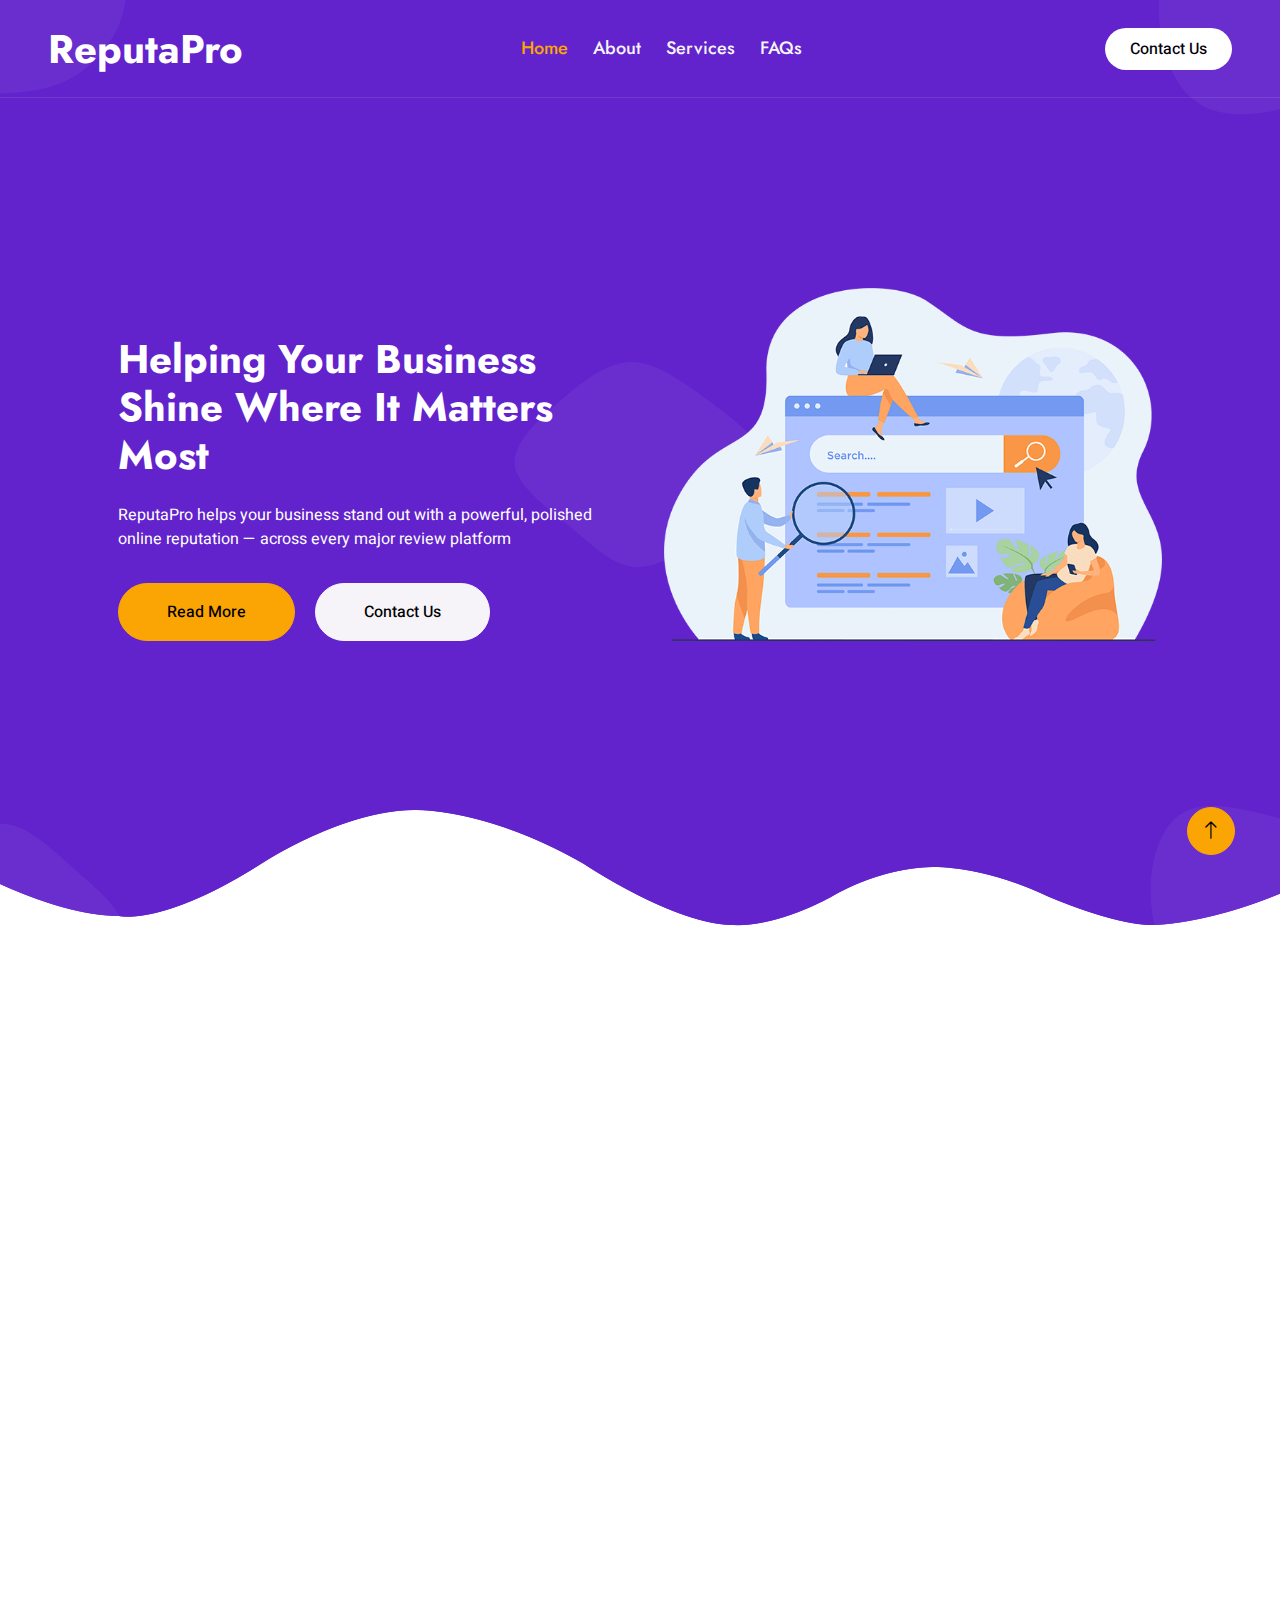
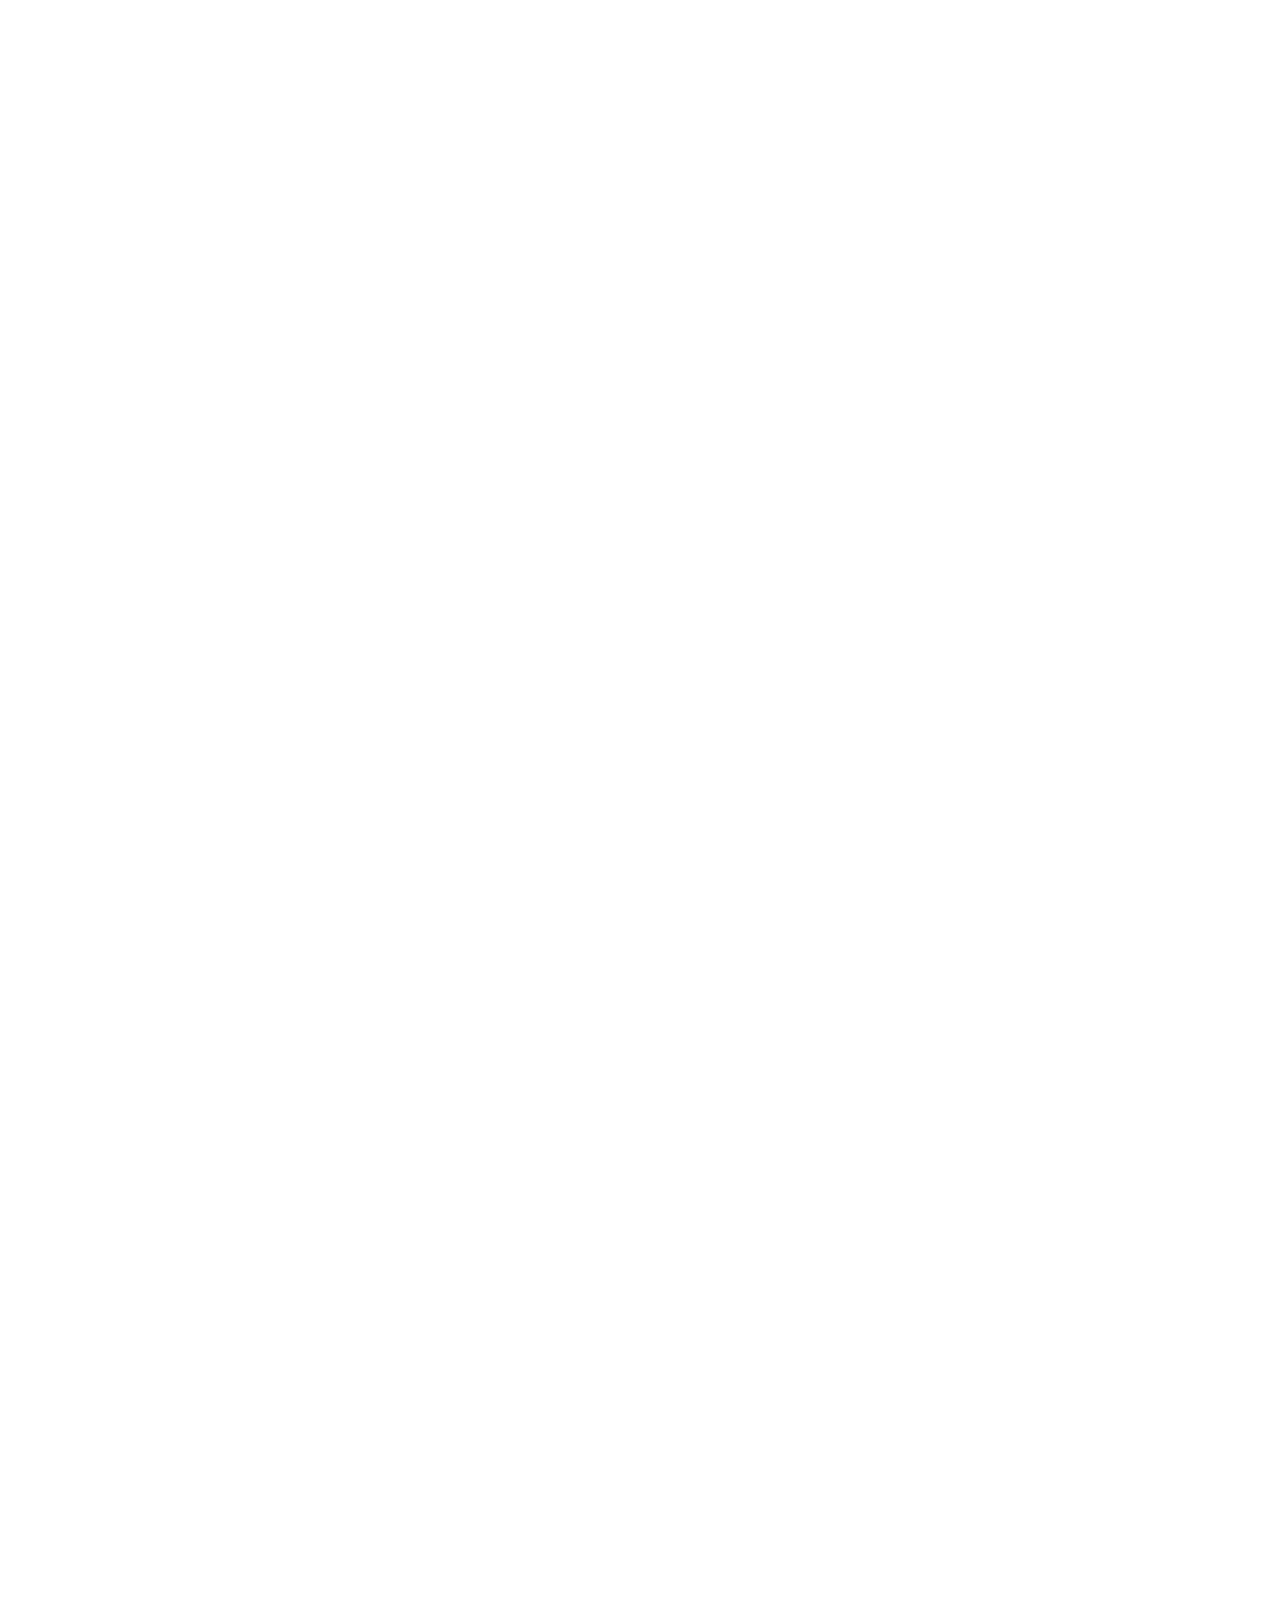
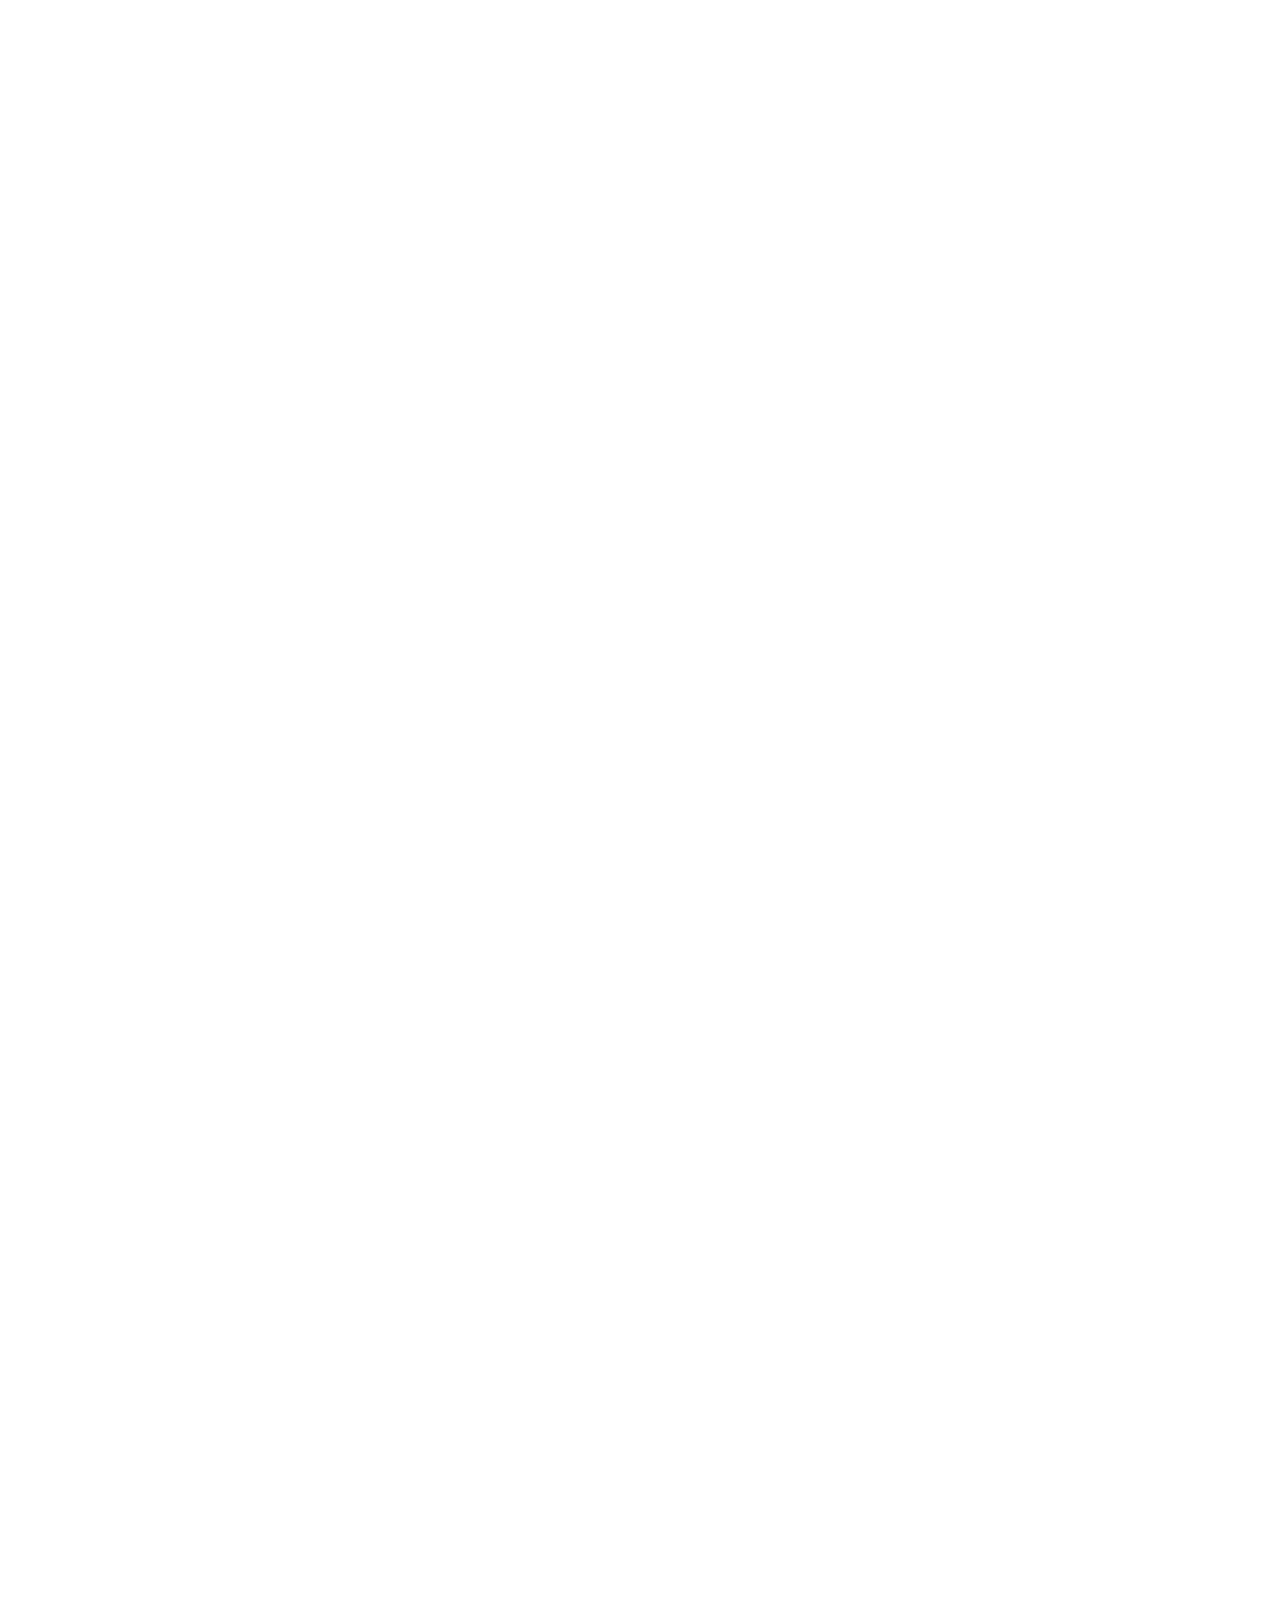
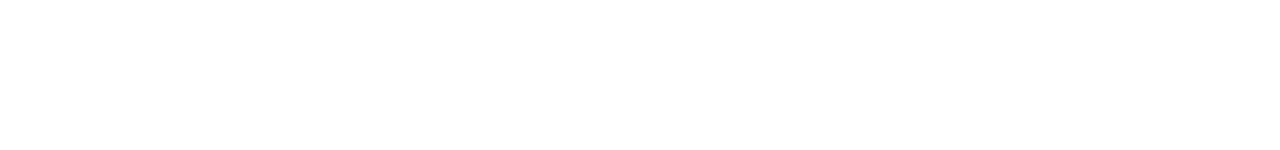
<file: index.html>
<!DOCTYPE html>
<html lang="en">

<head>
    <meta charset="utf-8">
    <title>ReputaPro - Digital Agency</title>
    <meta content="width=device-width, initial-scale=1.0" name="viewport">
    <meta content="" name="keywords">
    <meta content="" name="description">

    <!-- Favicon -->
    <link href="img/favicon.png" rel="icon">

    <!-- Google Web Fonts -->
    <link rel="preconnect" href="https://fonts.googleapis.com">
    <link rel="preconnect" href="https://fonts.gstatic.com" crossorigin>
    <link href="https://fonts.googleapis.com/css2?family=Heebo:wght@400;500&family=Jost:wght@500;600;700&display=swap" rel="stylesheet"> 

    <!-- Icon Font Stylesheet -->
    <link href="https://cdnjs.cloudflare.com/ajax/libs/font-awesome/5.10.0/css/all.min.css" rel="stylesheet">
    <link href="https://cdn.jsdelivr.net/npm/bootstrap-icons@1.4.1/font/bootstrap-icons.css" rel="stylesheet">

    <!-- Libraries Stylesheet -->
    <link href="lib/animate/animate.min.css" rel="stylesheet">
    <link href="lib/owlcarousel/assets/owl.carousel.min.css" rel="stylesheet">
    <link href="lib/lightbox/css/lightbox.min.css" rel="stylesheet">

    <!-- Customized Bootstrap Stylesheet -->
    <link href="css/bootstrap.min.css" rel="stylesheet">

    <!-- Template Stylesheet -->
    <link href="css/style.css" rel="stylesheet">
</head>

<body>
    <div class="container-xxl bg-white p-0">
        <!-- Spinner Start -->
        <div id="spinner" class="show bg-white position-fixed translate-middle w-100 vh-100 top-50 start-50 d-flex align-items-center justify-content-center">
            <div class="spinner-grow text-primary" style="width: 3rem; height: 3rem;" role="status">
                <span class="sr-only">Loading...</span>
            </div>
        </div>
        <!-- Spinner End -->


        <!-- Navbar & Hero Start -->
        <div class="container-xxl position-relative p-0">
            <nav class="navbar navbar-expand-lg navbar-light px-4 px-lg-5 py-3 py-lg-0">
                <a href="" class="navbar-brand p-0">
                    <h1 class="m-0">ReputaPro</h1>
                    <!-- <img src="img/logo.png" alt="Logo"> -->
                </a>
                <button class="navbar-toggler" type="button" data-bs-toggle="collapse" data-bs-target="#navbarCollapse">
                    <span class="fa fa-bars"></span>
                </button>
                <div class="collapse navbar-collapse" id="navbarCollapse">
                    <div class="navbar-nav mx-auto py-0">
                        <a href="index.html" class="nav-item nav-link active">Home</a>
                        <a href="#reviews-section" class="nav-item nav-link">About</a>
                        <a href="#service-section" class="nav-item nav-link">Services</a>
                        <a href="faqs.html" class="nav-item nav-link">FAQs</a>
                    </div>
                    <a href="contact.html" class="btn rounded-pill py-2 px-4 ms-3 d-none d-lg-block">Contact Us</a>
                </div>
            </nav>

            <div class="container-xxl bg-primary hero-header">
                <div class="container px-lg-5">
                    <div class="row g-5 align-items-end">
                        <div class="col-lg-6 text-center text-lg-start">
                            <h1 class="text-white mb-4 animated slideInDown">Helping Your Business Shine Where It Matters Most</h1>
                            <p class="text-white pb-3 animated slideInDown">ReputaPro helps your business stand out with a powerful, polished online reputation — across every major review platform</p>
                            <a href="#reviews-section" class="btn btn-secondary py-sm-3 px-sm-5 rounded-pill me-3 animated slideInLeft">Read More</a>
                            <a href="contact.html" class="btn btn-light py-sm-3 px-sm-5 rounded-pill animated slideInRight">Contact Us</a>
                        </div>
                        <div class="col-lg-6 text-center text-lg-start">
                            <img class="img-fluid animated zoomIn" src="img/hero.png" alt="">
                        </div>
                    </div>
                </div>
            </div>
        </div>
        <!-- Navbar & Hero End -->


        <!-- About Start -->
        <div id="reviews-section" class="container-xxl py-5">
            <div class="container py-5 px-lg-5">
                <div class="row g-5 align-items-center">
                    <div class="col-lg-6 wow fadeInUp" data-wow-delay="0.1s">
                        <p class="section-title text-secondary">Did You Know?<span></span></p>
                        <h1 class="mb-5">Why Online Reviews Are Everything ?</h1>
                        <p class="mb-4">In today’s digital-first world, online reviews are often the deciding factor between a customer choosing your business or moving on to a competitor. Studies show that <b>74% of consumers trust a business more after reading positive reviews</b>, while businesses with little to no reviews are often overlooked entirely. Whether you run a local service, a retail store, or an online brand, your reputation on platforms like <b>Google, Trustpilot, or Facebook</b> directly impacts your credibility, visibility, and revenue. Reviews don’t just influence potential customers — they also affect how search engines rank your business. Simply put: <b>strong online reviews are one of the most powerful marketing tools you’re not fully using yet.</b></p>
                        <div class="skill mb-4">
                            <div class="d-flex justify-content-between">
                                <p class="mb-2">Consumers who trust a business more after reading positive reviews</p>
                                <p class="mb-2">74%</p>
                            </div>
                            <div class="progress">
                                <div class="progress-bar bg-primary" role="progressbar" aria-valuenow="74" aria-valuemin="0" aria-valuemax="100"></div>
                            </div>
                        </div>
                        <div class="skill mb-4">
                            <div class="d-flex justify-content-between">
                                <p class="mb-2">Consumers who avoid businesses with 1–2 star ratings</p>
                                <p class="mb-2">86%</p>
                            </div>
                            <div class="progress">
                                <div class="progress-bar bg-secondary" role="progressbar" aria-valuenow="86" aria-valuemin="0" aria-valuemax="100"></div>
                            </div>
                        </div>
                        <div class="skill mb-4">
                            <div class="d-flex justify-content-between">
                                <p class="mb-2">Estimated impact of online reviews on local search rankings</p>
                                <p class="mb-2">10%</p>
                            </div>
                            <div class="progress">
                                <div class="progress-bar bg-dark" role="progressbar" aria-valuenow="10" aria-valuemin="0" aria-valuemax="100"></div>
                            </div>
                        </div>
                        <!--<a href="" class="btn btn-primary py-sm-3 px-sm-5 rounded-pill mt-3">Read More</a>-->
                    </div>
                    <div class="col-lg-6">
                        <img class="img-fluid wow zoomIn custom-rounded" data-wow-delay="0.5s" src="img/business rise.png">
                    </div>
                </div>
            </div>
        </div>
        <!-- About End -->



        <!-- Service Start -->

        <div id="service-section" class="container-xxl py-5">
            <div class="container py-5 px-lg-5">
                <div class="wow fadeInUp" data-wow-delay="0.1s">
                    <p class="section-title text-secondary justify-content-center"><span></span>Our Services<span></span></p>
                    <h1 class="text-center mb-5">What Solutions We Provide</h1>
                </div>

                
                <div class="row g-4">
                    <div class="col-lg-4 col-md-6 wow fadeInUp" data-wow-delay="0.1s">
                        <div class="service-item d-flex flex-column text-center rounded">
                            <div class="service-icon flex-shrink-0">
                                <i class="fa fa-search fa-2x"></i>
                            </div>
                            <h5 class="mb-3">SEO Optimization</h5>
                            <p class="m-0">We harness positive reviews to boost your local search rankings by embedding relevant keywords, ensuring consistent business listings, and building a strong review profile. This signals trust and relevance to search engines, helping your business appear higher in local results and reach customers who are actively searching for your services.</p>
                            
                        </div>
                    </div>
                    <div class="col-lg-4 col-md-6 wow fadeInUp" data-wow-delay="0.3s">
                        <div class="service-item d-flex flex-column text-center rounded">
                            <div class="service-icon flex-shrink-0">
                                <i class="fa fa-check-circle fa-2x"></i>
                            </div>
                            <h5 class="mb-3">Verified Reviews for Top Sites</h5>
                            <p class="m-0">We provide high-quality, positive reviews on major platforms such as:
                                <b>Trustpilot, Google Reviews, SiteJabber, Facebook, Play Store, Amazon, and TripAdvisor.</b>
                                All reviews are written in a natural, organic tone to reflect genuine customer experiences and enhance your brand's online reputation.</p>
                            
                        </div>
                    </div>
                    <div class="col-lg-4 col-md-6 wow fadeInUp" data-wow-delay="0.5s">
                        <div class="service-item d-flex flex-column text-center rounded">
                            <div class="service-icon flex-shrink-0">
                                <i class="fab fa-facebook-f fa-2x"></i>
                            </div>
                            <h5 class="mb-3">Social Media Marketing</h5>
                            <p class="m-0">We amplify your brand’s voice on platforms like Facebook, Instagram, and LinkedIn by sharing authentic customer stories and positive reviews. Through targeted content, audience engagement, and strategic ad placements, we grow your following and foster trust—turning social interactions into real leads and loyal customers.</p>
                            
                        </div>
                    </div>
                    <div class="col-lg-4 col-md-6 wow fadeInUp" data-wow-delay="0.1s">
                        <div class="service-item d-flex flex-column text-center rounded">
                            <div class="service-icon flex-shrink-0">
                                <i class="fa fa-map-marker-alt fa-2x"></i>
                            </div>
                            <h5 class="mb-3">Location-Targeted Feedback</h5>
                            <p class="m-0">To ensure maximum credibility, we use reviewer accounts that are <b>geographically aligned with your business location.</b> This helps reviews appear more authentic and relevant to local audiences, increasing trust and conversion rates.</p>
                            
                        </div>
                    </div>
                    <div class="col-lg-4 col-md-6 wow fadeInUp" data-wow-delay="0.3s">
                        <div class="service-item d-flex flex-column text-center rounded">
                            <div class="service-icon flex-shrink-0">
                                <i class="fa fa-hashtag fa-2x"></i>
                            </div>
                            <h5 class="mb-3">Keyword-Based Review Writing</h5>
                            <p class="m-0">Each review is carefully crafted using <b>keywords and themes provided by you</b>, so the feedback not only looks real but also reinforces your business strengths, services, or unique selling points.</p>
                            
                        </div>
                    </div>
                    <div class="col-lg-4 col-md-6 wow fadeInUp" data-wow-delay="0.5s">
                        <div class="service-item d-flex flex-column text-center rounded">
                            <div class="service-icon flex-shrink-0">
                                <i class="fas fa-globe-americas fa-2x"></i>
                            </div>
                            <h5 class="mb-3">Trusted Global Reviewer Accounts</h5>
                            <p class="m-0">We use aged accounts (between a few months to 2 years old) from diverse regions including the <b>USA, UK, Australia, Canada, and Asia.</b> This adds variety and natural distribution to your review profile, avoiding suspicion and increasing platform trust.</p>
                            
                        </div>
                    </div>
                    <div class="col-lg-4 col-md-6 wow fadeInUp" data-wow-delay="0.5s">
                        <div class="service-item d-flex flex-column text-center rounded">
                            <div class="service-icon flex-shrink-0">
                                <i class="fas fa-seedling fa-2x"></i>
                            </div>
                            <h5 class="mb-3">Organic & Authentic Delivery</h5>
                            <p class="m-0">All reviews are delivered <b>organically</b>, at a natural pace and tone. We never use bots or spam tactics. The feedback appears like it came from real customers — because it's designed that way, with care and attention to detail.</p>
                            
                        </div>
                    </div>
                </div>
            </div>
        </div>
        <!-- Service End -->





        <!-- Testimonial Start -->
        <div class="container-xxl py-5 wow fadeInUp" data-wow-delay="0.1s">
            <div class="container py-5 px-lg-5">
                <p class="section-title text-secondary justify-content-center"><span></span>Testimonial<span></span></p>
                <h1 class="text-center mb-5">Hear It from Our Clients !</h1>
                <div class="owl-carousel testimonial-carousel">
                    <div class="testimonial-item bg-light rounded my-4">
                        <p class="fs-5"><i class="fa fa-quote-left fa-4x text-primary mt-n4 me-3"></i>Thanks to ReputaPro’s authentic Google Reviews, new client bookings rose 28%—many cited those testimonials.</p>
                        <div class="d-flex align-items-center">
                            <img class="img-fluid flex-shrink-0 rounded-circle" src="img/testimonial-1.jpg" style="width: 65px; height: 65px;">
                            <div class="ps-4">
                                <h5 class="mb-1">Emily Carter</h5>
                                <span>Spa & Wellness Owner</span>
                            </div>
                        </div>
                    </div>
                    <div class="testimonial-item bg-light rounded my-4">
                        <p class="fs-5"><i class="fa fa-quote-left fa-4x text-primary mt-n4 me-3"></i>ReputaPro’s reviews on Google and TripAdvisor helped fill our tables—reservations jumped 35% in just a few weeks.</p>
                        <div class="d-flex align-items-center">
                            <img class="img-fluid flex-shrink-0 rounded-circle" src="img/testimonial-2.jpg" style="width: 65px; height: 65px;">
                            <div class="ps-4">
                                <h5 class="mb-1">David Thompson</h5>
                                <span>Restaurant Owner</span>
                            </div>
                        </div>
                    </div>
                    <div class="testimonial-item bg-light rounded my-4">
                        <p class="fs-5"><i class="fa fa-quote-left fa-4x text-primary mt-n4 me-3"></i>After ReputaPro’s Yelp and Facebook feedback campaign, our calls increased 40%. The reviews sounded completely natural.</p>
                        <div class="d-flex align-items-center">
                            <img class="img-fluid flex-shrink-0 rounded-circle" src="img/testimonial-3.jpg" style="width: 65px; height: 65px;">
                            <div class="ps-4">
                                <h5 class="mb-1">Alex Ramirez</h5>
                                <span>Home Plumbing</span>
                            </div>
                        </div>
                    </div>
                </div>
            </div>
        </div>
        <!-- Testimonial End -->

        

        <!-- Footer Start -->
        <div class="container-fluid bg-primary text-light footer wow fadeIn" data-wow-delay="0.1s">
            <div class="container py-5 px-lg-5">
                <div class="row g-5">
                    <div class="col-md-6 col-lg-3">
                        <p class="section-title text-white h5 mb-4">Address<span></span></p>
                        <p><i class="fa fa-map-marker-alt me-3"></i>123 Street, New York, USA</p>
                        <p><i class="fa fa-phone-alt me-3"></i>+012 345 67890</p>
                        <p><i class="fa fa-envelope me-3"></i>info@example.com</p>
                        
                    </div>
                    <div class="col-md-6 col-lg-3">
                        <p class="section-title text-white h5 mb-4">Quick Link<span></span></p>
                        <a class="btn btn-link" href="index.html">Home</a>
                        <a class="btn btn-link" href="index.html#reviews-section">About</a>
                        <a class="btn btn-link" href="index.html#service-section">Services</a>
                        <a class="btn btn-link" href="faqs.html">FAQs</a>
                        <a class="btn btn-link" href="contact.html">Contact Us</a>
                    </div>
                    <div class="col-md-6 col-lg-3">
                        <p class="section-title text-white h5 mb-4">Our Services<span></span></p>
                        <a class="btn btn-link ">Verified Reviews</a>
                        <a class="btn btn-link ">Reputation Boosting</a>
                        <a class="btn btn-link ">SEO Optimization</a>
                        <a class="btn btn-link ">Social Media Marketing</a>
                    </div>
                    
                    <div class="col-md-6 col-lg-3">
                        <p class="section-title text-white h5 mb-4">Follow Us<span></span></p>
                        <p>Stay connected and follow us on social media for updates, tips, and reputation insights.</p>
                        <div class="d-flex pt-2">
                            <a class="btn btn-outline-light btn-social me-2" href="#"><i class="fab fa-facebook-f"></i></a>
                            <a class="btn btn-outline-light btn-social me-2" href="#"><i class="fab fa-twitter"></i></a>
                            <a class="btn btn-outline-light btn-social me-2" href="#"><i class="fab fa-linkedin-in"></i></a>
                            <a class="btn btn-outline-light btn-social" href="#"><i class="fab fa-instagram"></i></a>
                        </div>
                    </div>
                    
                </div>
            </div>
            <div class="container px-lg-5">
                <div class="copyright">
                    <div class="row">
                        <div class="col-md-6 text-center text-md-start mb-3 mb-md-0">
                            &copy; <a class="border-bottom" href="#">ReputaPro</a>, All Right Reserved. 
							
							<!--/*** This template is free as long as you keep the footer author’s credit link/attribution link/backlink. If you'd like to use the template without the footer author’s credit link/attribution link/backlink, you can purchase the Credit Removal License from "https://htmlcodex.com/credit-removal". Thank you for your support. ***/-->
							 <a class="border-bottom" href="https://htmlcodex.com"></a>
                        </div>
                        <div class="col-md-6 text-center text-md-end">
                            <div class="footer-menu">
                                <a href="index.html">Home</a>
                                <a href="faqs.html">FAQs</a>
                                <a href="contact.html">Contact Us</a>
                            </div>
                        </div>
                    </div>
                </div>
            </div>
        </div>
        <!-- Footer End -->


        <!-- Back to Top -->
        <a href="#" class="btn btn-lg btn-secondary btn-lg-square back-to-top"><i class="bi bi-arrow-up"></i></a>
    </div>

    <!-- JavaScript Libraries -->
    <script src="https://code.jquery.com/jquery-3.4.1.min.js"></script>
    <script src="https://cdn.jsdelivr.net/npm/bootstrap@5.0.0/dist/js/bootstrap.bundle.min.js"></script>
    <script src="lib/wow/wow.min.js"></script>
    <script src="lib/easing/easing.min.js"></script>
    <script src="lib/waypoints/waypoints.min.js"></script>
    <script src="lib/counterup/counterup.min.js"></script>
    <script src="lib/owlcarousel/owl.carousel.min.js"></script>
    <script src="lib/isotope/isotope.pkgd.min.js"></script>
    <script src="lib/lightbox/js/lightbox.min.js"></script>

    <!-- Template Javascript -->
    <script src="js/main.js"></script>
</body>

</html>
</file>
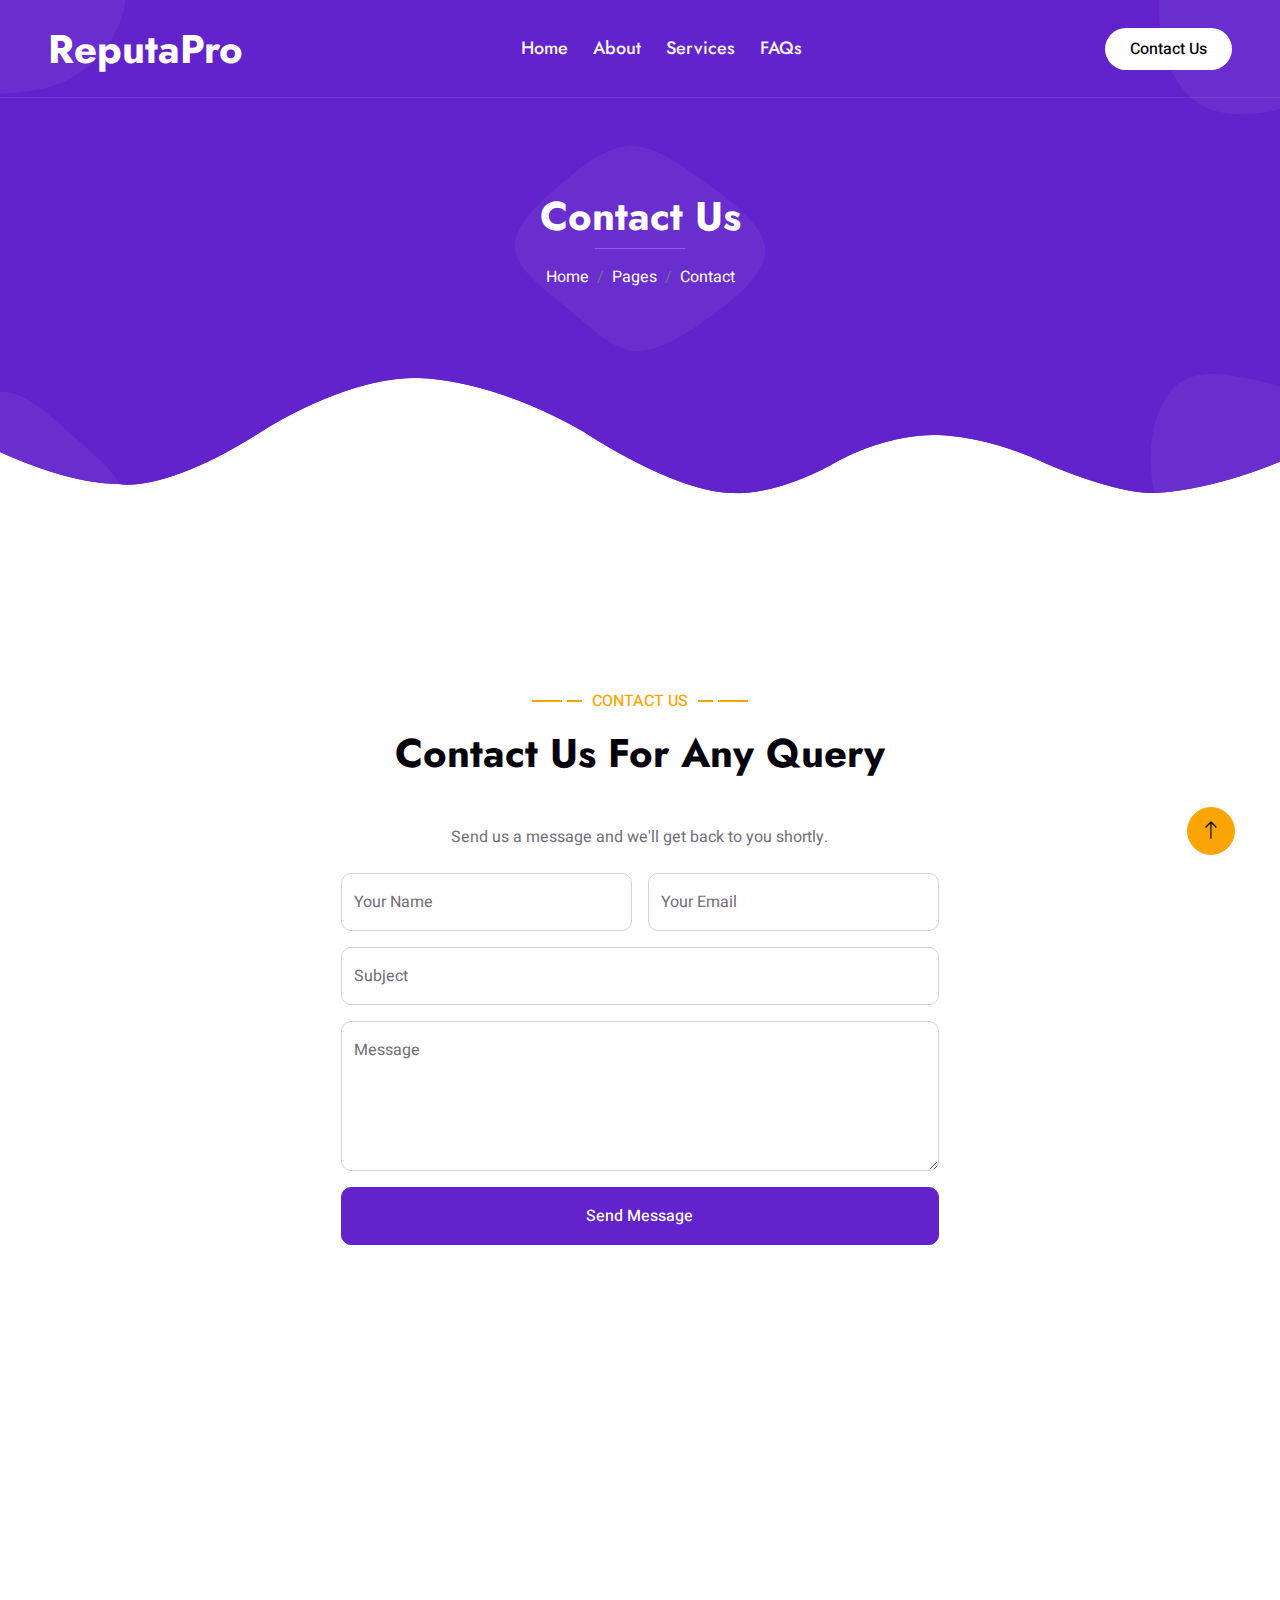
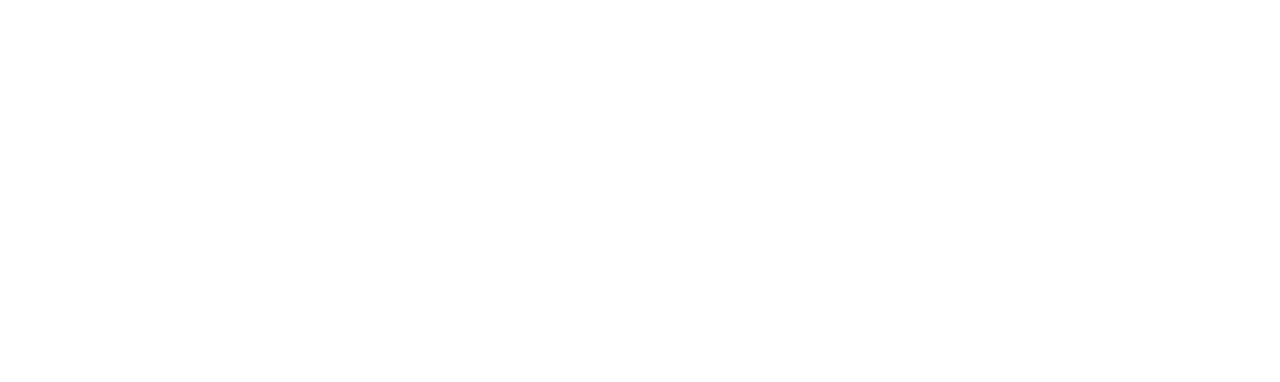
<file: contact.html>
<!DOCTYPE html>
<html lang="en">

<head>
    <meta charset="utf-8">
    <title>ReputaPro - Digital Agency HTML Template</title>
    <meta content="width=device-width, initial-scale=1.0" name="viewport">
    <meta content="" name="keywords">
    <meta content="" name="description">

    <!-- Favicon -->
    <link href="img/favicon.png" rel="icon">

    <!-- Google Web Fonts -->
    <link rel="preconnect" href="https://fonts.googleapis.com">
    <link rel="preconnect" href="https://fonts.gstatic.com" crossorigin>
    <link href="https://fonts.googleapis.com/css2?family=Heebo:wght@400;500&family=Jost:wght@500;600;700&display=swap" rel="stylesheet"> 

    <!-- Icon Font Stylesheet -->
    <link href="https://cdnjs.cloudflare.com/ajax/libs/font-awesome/5.10.0/css/all.min.css" rel="stylesheet">
    <link href="https://cdn.jsdelivr.net/npm/bootstrap-icons@1.4.1/font/bootstrap-icons.css" rel="stylesheet">

    <!-- Libraries Stylesheet -->
    <link href="lib/animate/animate.min.css" rel="stylesheet">
    <link href="lib/owlcarousel/assets/owl.carousel.min.css" rel="stylesheet">
    <link href="lib/lightbox/css/lightbox.min.css" rel="stylesheet">

    <!-- Customized Bootstrap Stylesheet -->
    <link href="css/bootstrap.min.css" rel="stylesheet">

    <!-- Template Stylesheet -->
    <link href="css/style.css" rel="stylesheet">
</head>

<body>
    <div class="container-xxl bg-white p-0">
        <!-- Spinner Start -->
        <div id="spinner" class="show bg-white position-fixed translate-middle w-100 vh-100 top-50 start-50 d-flex align-items-center justify-content-center">
            <div class="spinner-grow text-primary" style="width: 3rem; height: 3rem;" role="status">
                <span class="sr-only">Loading...</span>
            </div>
        </div>
        <!-- Spinner End -->


        <!-- Navbar & Hero Start -->
        <div class="container-xxl position-relative p-0">
            <nav class="navbar navbar-expand-lg navbar-light px-4 px-lg-5 py-3 py-lg-0">
                <a href="" class="navbar-brand p-0">
                    <h1 class="m-0">ReputaPro</h1>
                    <!-- <img src="img/logo.png" alt="Logo"> -->
                </a>
                <button class="navbar-toggler" type="button" data-bs-toggle="collapse" data-bs-target="#navbarCollapse">
                    <span class="fa fa-bars"></span>
                </button>
                <div class="collapse navbar-collapse" id="navbarCollapse">
                    <div class="navbar-nav mx-auto py-0">
                        <a href="index.html" class="nav-item nav-link">Home</a>
                        <a href="index.html#reviews-section" class="nav-item nav-link">About</a>
                        <a href="index.html#service-section" class="nav-item nav-link">Services</a>
                        <a href="faqs.html" class="nav-item nav-link">FAQs</a>
                    </div>
                    <a href="contact.html" class="btn rounded-pill py-2 px-4 ms-3 d-none d-lg-block">Contact Us</a>
                </div>
            </nav>

            <div class="container-xxl py-5 bg-primary hero-header">
                <div class="container my-5 py-5 px-lg-5">
                    <div class="row g-5 py-5">
                        <div class="col-12 text-center">
                            <h1 class="text-white animated slideInDown">Contact Us</h1>
                            <hr class="bg-white mx-auto mt-0" style="width: 90px;">
                            <nav aria-label="breadcrumb">
                                <ol class="breadcrumb justify-content-center">
                                    <li class="breadcrumb-item"><a class="text-white" href="#">Home</a></li>
                                    <li class="breadcrumb-item"><a class="text-white" href="#">Pages</a></li>
                                    <li class="breadcrumb-item text-white active" aria-current="page">Contact</li>
                                </ol>
                            </nav>
                        </div>
                    </div>
                </div>
            </div>
        </div>
        <!-- Navbar & Hero End -->


        <!-- Contact Start -->
        <div class="container-xxl py-5">
            <div class="container py-5 px-lg-5">
                <div class="wow fadeInUp" data-wow-delay="0.1s">
                    <p class="section-title text-secondary justify-content-center"><span></span>Contact Us<span></span></p>
                    <h1 class="text-center mb-5">Contact Us For Any Query</h1>
                </div>
                <div class="row justify-content-center">
                    <div class="col-lg-7">
                        <div class="wow fadeInUp" data-wow-delay="0.3s">
                            <p class="text-center mb-4">Send us a message and we'll get back to you shortly.</p>
                            <form action="https://formsubmit.co/contact@reputapro.com" method="POST">
                                <!-- Hidden fields for customization -->
                                <input type="hidden" name="_subject" value="New message from your website">
                                <input type="hidden" name="_captcha" value="false">
                                <input type="hidden" name="_template" value="table">
        
                                <div class="row g-3">
                                    <div class="col-md-6">
                                        <div class="form-floating">
                                            <input type="text" class="form-control" id="name" name="name" placeholder="Your Name" required>
                                            <label for="name">Your Name</label>
                                        </div>
                                    </div>
                                    <div class="col-md-6">
                                        <div class="form-floating">
                                            <input type="email" class="form-control" id="email" name="email" placeholder="Your Email" required>
                                            <label for="email">Your Email</label>
                                        </div>
                                    </div>
                                    <div class="col-12">
                                        <div class="form-floating">
                                            <input type="text" class="form-control" id="subject" name="subject" placeholder="Subject" required>
                                            <label for="subject">Subject</label>
                                        </div>
                                    </div>
                                    <div class="col-12">
                                        <div class="form-floating">
                                            <textarea class="form-control" placeholder="Leave a message here" id="message" name="message" style="height: 150px" required></textarea>
                                            <label for="message">Message</label>
                                        </div>
                                    </div>
                                    <div class="col-12">
                                        <button class="btn btn-primary w-100 py-3" type="submit">Send Message</button>
                                    </div>
                                </div>
                            </form>
                        </div>
                    </div>
                </div>
            </div>
        </div>
        
        <!-- Contact End -->
        

        <!-- Footer Start -->
        <div class="container-fluid bg-primary text-light footer wow fadeIn" data-wow-delay="0.1s">
            <div class="container py-5 px-lg-5">
                <div class="row g-5">
                    <div class="col-md-6 col-lg-3">
                        <p class="section-title text-white h5 mb-4">Address<span></span></p>
                        <p><i class="fa fa-map-marker-alt me-3"></i>123 Street, New York, USA</p>
                        <p><i class="fa fa-phone-alt me-3"></i>+012 345 67890</p>
                        <p><i class="fa fa-envelope me-3"></i>info@example.com</p>
                        
                    </div>
                    <div class="col-md-6 col-lg-3">
                        <p class="section-title text-white h5 mb-4">Quick Link<span></span></p>
                        <a class="btn btn-link" href="index.html">Home</a>
                        <a class="btn btn-link" href="index.html#reviews-section">About</a>
                        <a class="btn btn-link" href="index.html#service-section">Services</a>
                        <a class="btn btn-link" href="faqs.html">FAQs</a>
                        <a class="btn btn-link" href="contact.html">Contact Us</a>
                    </div>
                    <div class="col-md-6 col-lg-3">
                        <p class="section-title text-white h5 mb-4">Our Services<span></span></p>
                        <a class="btn btn-link ">Verified Reviews</a>
                        <a class="btn btn-link ">Reputation Boosting</a>
                        <a class="btn btn-link ">SEO Optimization</a>
                        <a class="btn btn-link ">Social Media Marketing</a>
                    </div>
                    
                    <div class="col-md-6 col-lg-3">
                        <p class="section-title text-white h5 mb-4">Follow Us<span></span></p>
                        <p>Stay connected and follow us on social media for updates, tips, and reputation insights.</p>
                        <div class="d-flex pt-2">
                            <a class="btn btn-outline-light btn-social me-2" href="#"><i class="fab fa-facebook-f"></i></a>
                            <a class="btn btn-outline-light btn-social me-2" href="#"><i class="fab fa-twitter"></i></a>
                            <a class="btn btn-outline-light btn-social me-2" href="#"><i class="fab fa-linkedin-in"></i></a>
                            <a class="btn btn-outline-light btn-social" href="#"><i class="fab fa-instagram"></i></a>
                        </div>
                    </div>
                    
                </div>
            </div>
            <div class="container px-lg-5">
                <div class="copyright">
                    <div class="row">
                        <div class="col-md-6 text-center text-md-start mb-3 mb-md-0">
                            &copy; <a class="border-bottom" href="#">ReputaPro</a>, All Right Reserved. 
							
							<!--/*** This template is free as long as you keep the footer author’s credit link/attribution link/backlink. If you'd like to use the template without the footer author’s credit link/attribution link/backlink, you can purchase the Credit Removal License from "https://htmlcodex.com/credit-removal". Thank you for your support. ***/-->
							 <a class="border-bottom" href="https://htmlcodex.com"></a>
                        </div>
                        <div class="col-md-6 text-center text-md-end">
                            <div class="footer-menu">
                                <a href="index.html">Home</a>
                                <a href="faqs.html">FAQs</a>
                                <a href="contact.html">Contact Us</a>
                            </div>
                        </div>
                    </div>
                </div>
            </div>
        </div>
        <!-- Footer End -->


        <!-- Back to Top -->
        <a href="#" class="btn btn-lg btn-secondary btn-lg-square back-to-top"><i class="bi bi-arrow-up"></i></a>
    </div>

    <!-- JavaScript Libraries -->
    <script src="https://code.jquery.com/jquery-3.4.1.min.js"></script>
    <script src="https://cdn.jsdelivr.net/npm/bootstrap@5.0.0/dist/js/bootstrap.bundle.min.js"></script>
    <script src="lib/wow/wow.min.js"></script>
    <script src="lib/easing/easing.min.js"></script>
    <script src="lib/waypoints/waypoints.min.js"></script>
    <script src="lib/counterup/counterup.min.js"></script>
    <script src="lib/owlcarousel/owl.carousel.min.js"></script>
    <script src="lib/isotope/isotope.pkgd.min.js"></script>
    <script src="lib/lightbox/js/lightbox.min.js"></script>

    <!-- Template Javascript -->
    <script src="js/main.js"></script>
</body>

</html>
</file>
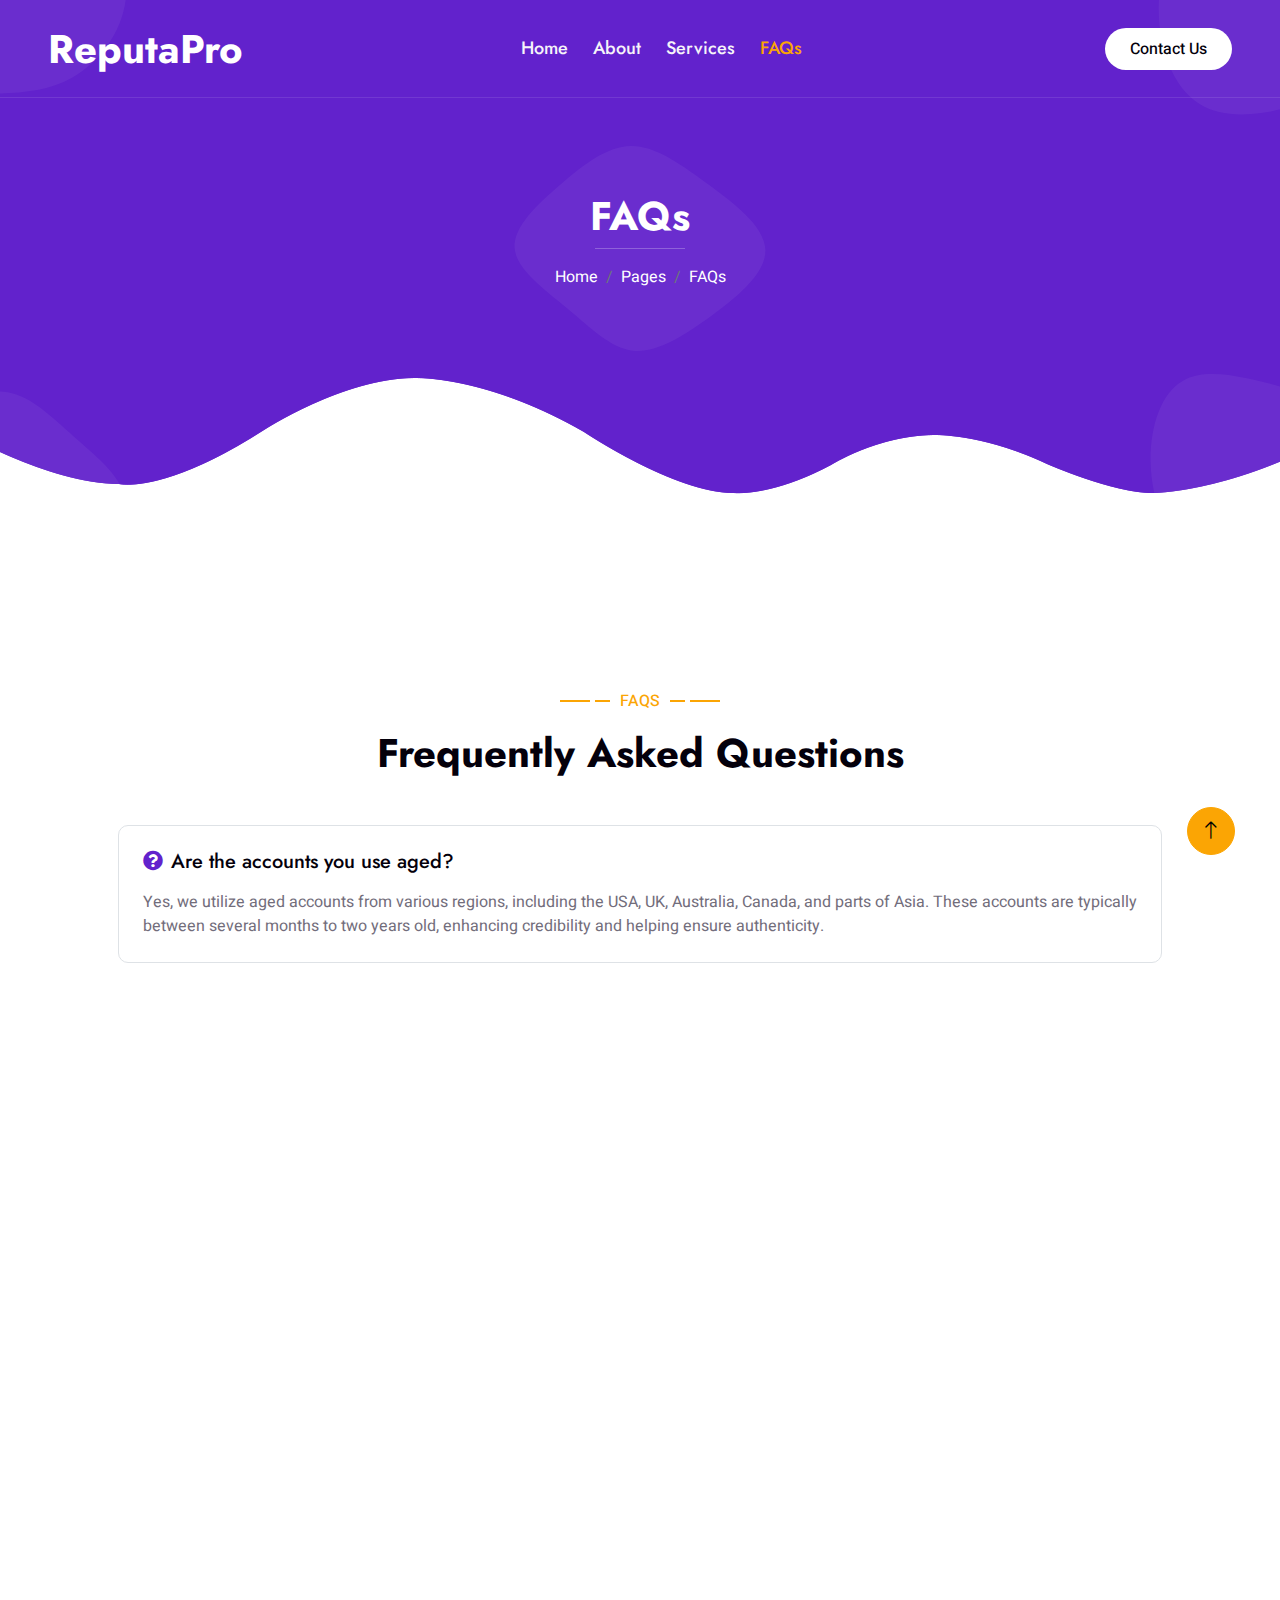
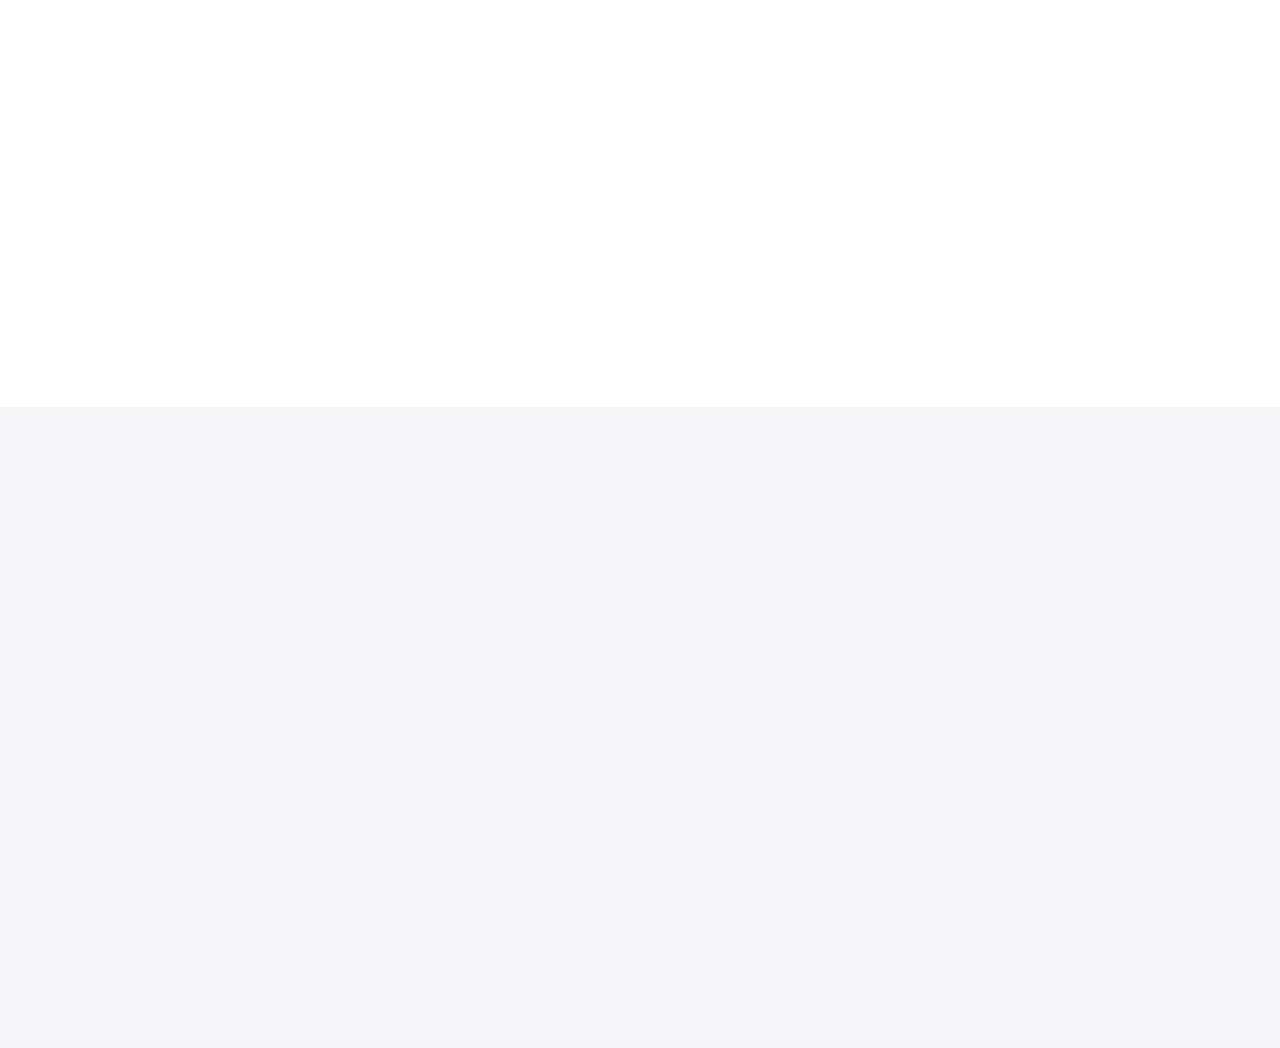
<file: faqs.html>
<!DOCTYPE html>
<html lang="en">

<head>
    <meta charset="utf-8">
    <title>ReputaPro</title>
    <meta content="width=device-width, initial-scale=1.0" name="viewport">
    <meta content="" name="keywords">
    <meta content="" name="description">

    <!-- Favicon -->
    <link href="img/favicon.png" rel="icon">

    <!-- Google Web Fonts -->
    <link rel="preconnect" href="https://fonts.googleapis.com">
    <link rel="preconnect" href="https://fonts.gstatic.com" crossorigin>
    <link href="https://fonts.googleapis.com/css2?family=Heebo:wght@400;500&family=Jost:wght@500;600;700&display=swap" rel="stylesheet"> 

    <!-- Icon Font Stylesheet -->
    <link href="https://cdnjs.cloudflare.com/ajax/libs/font-awesome/5.10.0/css/all.min.css" rel="stylesheet">
    <link href="https://cdn.jsdelivr.net/npm/bootstrap-icons@1.4.1/font/bootstrap-icons.css" rel="stylesheet">

    <!-- Libraries Stylesheet -->
    <link href="lib/animate/animate.min.css" rel="stylesheet">
    <link href="lib/owlcarousel/assets/owl.carousel.min.css" rel="stylesheet">
    <link href="lib/lightbox/css/lightbox.min.css" rel="stylesheet">

    <!-- Customized Bootstrap Stylesheet -->
    <link href="css/bootstrap.min.css" rel="stylesheet">

    <!-- Template Stylesheet -->
    <link href="css/style.css" rel="stylesheet">
</head>

<body>
    <div class="container-xxl bg-white p-0">
        <!-- Spinner Start -->
        <div id="spinner" class="show bg-white position-fixed translate-middle w-100 vh-100 top-50 start-50 d-flex align-items-center justify-content-center">
            <div class="spinner-grow text-primary" style="width: 3rem; height: 3rem;" role="status">
                <span class="sr-only">Loading...</span>
            </div>
        </div>
        <!-- Spinner End -->


        <!-- Navbar & Hero Start -->
        <div class="container-xxl position-relative p-0">
            <nav class="navbar navbar-expand-lg navbar-light px-4 px-lg-5 py-3 py-lg-0">
                <a href="" class="navbar-brand p-0">
                    <h1 class="m-0">ReputaPro</h1>
                    <!-- <img src="img/logo.png" alt="Logo"> -->
                </a>
                <button class="navbar-toggler" type="button" data-bs-toggle="collapse" data-bs-target="#navbarCollapse">
                    <span class="fa fa-bars"></span>
                </button>
                <div class="collapse navbar-collapse" id="navbarCollapse">
                    <div class="navbar-nav mx-auto py-0">
                        <a href="index.html" class="nav-item nav-link">Home</a>
                        <a href="index.html#reviews-section" class="nav-item nav-link">About</a>
                        <a href="index.html#service-section" class="nav-item nav-link">Services</a>
                        <a href="faqs.html" class="nav-item nav-link active">FAQs</a>
                    </div>
                    <a href="contact.html" class="btn rounded-pill py-2 px-4 ms-3 d-none d-lg-block">Contact Us</a>
                </div>
            </nav>

            <div class="container-xxl py-5 bg-primary hero-header">
                <div class="container my-5 py-5 px-lg-5">
                    <div class="row g-5 py-5">
                        <div class="col-12 text-center">
                            <h1 class="text-white animated slideInDown">FAQs</h1>
                            <hr class="bg-white mx-auto mt-0" style="width: 90px;">
                            <nav aria-label="breadcrumb">
                                <ol class="breadcrumb justify-content-center">
                                    <li class="breadcrumb-item"><a class="text-white" href="#">Home</a></li>
                                    <li class="breadcrumb-item"><a class="text-white" href="#">Pages</a></li>
                                    <li class="breadcrumb-item text-white active" aria-current="page">FAQs</li>
                                </ol>
                            </nav>
                        </div>
                    </div>
                </div>
            </div>
        </div>
        <!-- Navbar & Hero End -->


        <!-- Projects Start -->
        <div class="container-xxl py-5">
            <div class="container py-5 px-lg-5">
                <div class="wow fadeInUp" data-wow-delay="0.1s">
                    <p class="section-title text-secondary justify-content-center"><span></span>FAQs<span></span></p>
                    <h1 class="text-center mb-5">Frequently Asked Questions</h1>
                    <!--<p class="mb-4">In today’s digital-first world, </p>-->
                </div>
                
                <div class="col-lg-12 wow fadeInUp" data-wow-delay="0.1s">
                    <div class="border rounded p-4 mb-4">
                        <h5 class="mb-3"><i class="fa fa-question-circle text-primary me-2"></i>Are the accounts you use aged?</h5>
                        <p class="mb-0">
                            Yes, we utilize aged accounts from various regions, including the USA, UK, Australia, Canada, and parts of Asia. These accounts are typically between several months to two years old, enhancing credibility and helping ensure authenticity.
                        </p>
                    </div>
                </div>


                <div class="col-lg-12 wow fadeInUp" data-wow-delay="0.1s">
                    <div class="border rounded p-4 mb-4">
                        <h5 class="mb-3"><i class="fa fa-question-circle text-primary me-2"></i>When will my order be delivered?</h5>
                        <p class="mb-0">
                            Orders are typically processed and initiated within 24 to 48 hours of confirmation and payment. Reviews are delivered gradually (drip-fed) to maintain an organic appearance. If you have a preferred delivery schedule, simply let us know — we’re happy to accommodate it.
                        </p>
                    </div>
                </div>


                <div class="col-lg-12 wow fadeInUp" data-wow-delay="0.1s">
                    <div class="border rounded p-4 mb-4">
                        <h5 class="mb-3"><i class="fa fa-question-circle text-primary me-2"></i>Is my business safe using your service?</h5>
                        <p class="mb-0">
                            Absolutely. Protecting your business and your privacy is our highest priority. We never compromise on data security, and our methods are designed to be non-intrusive and risk-free. Your trust is important to us, and our services are backed by a no-harm guarantee.
                        </p>
                    </div>
                </div>


                <div class="col-lg-12 wow fadeInUp" data-wow-delay="0.1s">
                    <div class="border rounded p-4 mb-4">
                        <h5 class="mb-3"><i class="fa fa-question-circle text-primary me-2"></i>Do you outsource the review content?</h5>
                        <p class="mb-0">
                            No. All content is created in-house by our experienced team, who take the time to understand your business and craft reviews that genuinely reflect your brand. You're also welcome to provide your own content if preferred.
                        </p>
                    </div>
                </div>


                <div class="col-lg-12 wow fadeInUp" data-wow-delay="0.1s">
                    <div class="border rounded p-4 mb-4">
                        <h5 class="mb-3"><i class="fa fa-question-circle text-primary me-2"></i>Can you provide reviews for a platform not listed on your website?</h5>
                        <p class="mb-0">
                            Yes. If your desired platform isn’t mentioned in our service list, please reach out to us directly. We'll do our best to accommodate your request with a custom solution.
                        </p>
                    </div>
                </div>


                <div class="col-lg-12 wow fadeInUp" data-wow-delay="0.1s">
                    <div class="border rounded p-4 mb-4">
                        <h5 class="mb-3"><i class="fa fa-question-circle text-primary me-2"></i>What if a review is removed or filtered?</h5>
                        <p class="mb-0">
                            We offer a 15-day replacement guarantee. If any review is removed or filtered within that time, we’ll replace it promptly at no additional cost.
                        </p>
                    </div>
                </div>
                

                <div class="col-lg-12 wow fadeInUp" data-wow-delay="0.1s">
                    <div class="border rounded p-4 mb-4">
                        <h5 class="mb-3"><i class="fa fa-question-circle text-primary me-2"></i>Do you offer refunds?</h5>
                        <p class="mb-0">
                            Due to the nature of our service, refunds are not available once the order has been fulfilled. 
                        </p>
                    </div>
                </div>
                    
                </div>
            </div>
        </div>
        <!-- Projects End -->
        

        <!-- Footer Start -->
        <div class="container-fluid bg-primary text-light footer wow fadeIn" data-wow-delay="0.1s">
            <div class="container py-5 px-lg-5">
                <div class="row g-5">
                    <div class="col-md-6 col-lg-3">
                        <p class="section-title text-white h5 mb-4">Address<span></span></p>
                        <p><i class="fa fa-map-marker-alt me-3"></i>123 Street, New York, USA</p>
                        <p><i class="fa fa-phone-alt me-3"></i>+012 345 67890</p>
                        <p><i class="fa fa-envelope me-3"></i>info@example.com</p>
                        
                    </div>
                    <div class="col-md-6 col-lg-3">
                        <p class="section-title text-white h5 mb-4">Quick Link<span></span></p>
                        <a class="btn btn-link" href="index.html">Home</a>
                        <a class="btn btn-link" href="index.html#reviews-section">About</a>
                        <a class="btn btn-link" href="index.html#service-section">Services</a>
                        <a class="btn btn-link" href="faqs.html">FAQs</a>
                        <a class="btn btn-link" href="contact.html">Contact Us</a>
                    </div>
                    <div class="col-md-6 col-lg-3">
                        <p class="section-title text-white h5 mb-4">Our Services<span></span></p>
                        <a class="btn btn-link ">Verified Reviews</a>
                        <a class="btn btn-link ">Reputation Boosting</a>
                        <a class="btn btn-link ">SEO Optimization</a>
                        <a class="btn btn-link ">Social Media Marketing</a>
                    </div>
                    
                    <div class="col-md-6 col-lg-3">
                        <p class="section-title text-white h5 mb-4">Follow Us<span></span></p>
                        <p>Stay connected and follow us on social media for updates, tips, and reputation insights.</p>
                        <div class="d-flex pt-2">
                            <a class="btn btn-outline-light btn-social me-2" href="#"><i class="fab fa-facebook-f"></i></a>
                            <a class="btn btn-outline-light btn-social me-2" href="#"><i class="fab fa-twitter"></i></a>
                            <a class="btn btn-outline-light btn-social me-2" href="#"><i class="fab fa-linkedin-in"></i></a>
                            <a class="btn btn-outline-light btn-social" href="#"><i class="fab fa-instagram"></i></a>
                        </div>
                    </div>
                    
                </div>
            </div>
            <div class="container px-lg-5">
                <div class="copyright">
                    <div class="row">
                        <div class="col-md-6 text-center text-md-start mb-3 mb-md-0">
                            &copy; <a class="border-bottom" href="#">ReputaPro</a>, All Right Reserved. 
							
							<!--/*** This template is free as long as you keep the footer author’s credit link/attribution link/backlink. If you'd like to use the template without the footer author’s credit link/attribution link/backlink, you can purchase the Credit Removal License from "https://htmlcodex.com/credit-removal". Thank you for your support. ***/-->
							 <a class="border-bottom" href="https://htmlcodex.com"></a>
                        </div>
                        <div class="col-md-6 text-center text-md-end">
                            <div class="footer-menu">
                                <a href="index.html">Home</a>
                                <a href="faqs.html">FAQs</a>
                                <a href="contact.html">Contact Us</a>
                            </div>
                        </div>
                    </div>
                </div>
            </div>
        </div>
        <!-- Footer End -->


        <!-- Back to Top -->
        <a href="#" class="btn btn-lg btn-secondary btn-lg-square back-to-top"><i class="bi bi-arrow-up"></i></a>
    </div>

    <!-- JavaScript Libraries -->
    <script src="https://code.jquery.com/jquery-3.4.1.min.js"></script>
    <script src="https://cdn.jsdelivr.net/npm/bootstrap@5.0.0/dist/js/bootstrap.bundle.min.js"></script>
    <script src="lib/wow/wow.min.js"></script>
    <script src="lib/easing/easing.min.js"></script>
    <script src="lib/waypoints/waypoints.min.js"></script>
    <script src="lib/counterup/counterup.min.js"></script>
    <script src="lib/owlcarousel/owl.carousel.min.js"></script>
    <script src="lib/isotope/isotope.pkgd.min.js"></script>
    <script src="lib/lightbox/js/lightbox.min.js"></script>

    <!-- Template Javascript -->
    <script src="js/main.js"></script>
</body>

</html>
</file>
<file: css/style.css>
/********** Template CSS **********/
:root {
    --primary: #6222CC;
    --secondary: #FBA504;
    --light: #F6F4F9;
    --dark: #04000B;
}


/*** Spinner ***/
#spinner {
    opacity: 0;
    visibility: hidden;
    transition: opacity .5s ease-out, visibility 0s linear .5s;
    z-index: 99999;
}

#spinner.show {
    transition: opacity .5s ease-out, visibility 0s linear 0s;
    visibility: visible;
    opacity: 1;
}

.back-to-top {
    position: fixed;
    display: none;
    right: 45px;
    bottom: 45px;
    z-index: 99;
}

.custom-rounded {
    border-radius: 20px; /* Adjust as needed */
  }

/*** Heading ***/
h1,
h2,
.fw-bold {
    font-weight: 700 !important;
}

h3,
h4,
.fw-semi-bold {
    font-weight: 600 !important;
}

h5,
h6,
.fw-medium {
    font-weight: 500 !important;
}


/*** Button ***/
.btn {
    font-weight: 500;
    transition: .5s;
}

.btn:hover {
    box-shadow: 0 0 10px rgba(0, 0, 0, .5);
}

.btn-square {
    width: 38px;
    height: 38px;
}

.btn-sm-square {
    width: 32px;
    height: 32px;
}

.btn-lg-square {
    width: 48px;
    height: 48px;
}

.btn-square,
.btn-sm-square,
.btn-lg-square {
    padding: 0;
    display: flex;
    align-items: center;
    justify-content: center;
    font-weight: normal;
    border-radius: 50px;
}


/*** Navbar ***/
.navbar .dropdown-toggle::after {
    border: none;
    content: "\f067";
    font-family: "Font Awesome 5 Free";
    font-size: 10px;
    font-weight: bold;
    vertical-align: middle;
    margin-left: 8px;
}

.navbar-light .navbar-nav .nav-link {
    position: relative;
    margin-right: 25px;
    padding: 35px 0;
    font-family: 'Jost', sans-serif;
    font-size: 18px;
    font-weight: 500;
    color: var(--light) !important;
    outline: none;
    transition: .5s;
}

.sticky-top.navbar-light .navbar-nav .nav-link {
    padding: 20px 0;
    color: var(--dark) !important;
}

.navbar-light .navbar-nav .nav-link:hover,
.navbar-light .navbar-nav .nav-link.active {
    color: var(--secondary) !important;
}

.navbar-light .navbar-brand h1 {
    color: #FFFFFF;
}

.navbar-light .navbar-brand img {
    max-height: 60px;
    transition: .5s;
}

.sticky-top.navbar-light .navbar-brand img {
    max-height: 45px;
}

@media (max-width: 991.98px) {
    .sticky-top.navbar-light {
        position: relative;
        background: #FFFFFF;
    }

    .navbar-light .navbar-collapse {
        margin-top: 15px;
        border-top: 1px solid #DDDDDD;
    }

    .navbar-light .navbar-nav .nav-link,
    .sticky-top.navbar-light .navbar-nav .nav-link {
        padding: 10px 0;
        margin-left: 0;
        color: var(--dark) !important;
    }

    .navbar-light .navbar-brand h1 {
        color: var(--primary);
    }

    .navbar-light .navbar-brand img {
        max-height: 45px;
    }
}

@media (min-width: 992px) {
    .navbar-light {
        position: absolute;
        width: 100%;
        top: 0;
        left: 0;
        border-bottom: 1px solid rgba(256, 256, 256, .1);
        z-index: 999;
    }
    
    .sticky-top.navbar-light {
        position: fixed;
        background: #FFFFFF;
    }

    .sticky-top.navbar-light .navbar-brand h1 {
        color: var(--primary);
    }

    .navbar-light .navbar-nav .nav-item .dropdown-menu {
        display: block;
        border: none;
        margin-top: 0;
        top: 150%;
        opacity: 0;
        visibility: hidden;
        transition: .5s;
    }

    .navbar-light .navbar-nav .nav-item:hover .dropdown-menu {
        top: 100%;
        visibility: visible;
        transition: .5s;
        opacity: 1;
    }

    .navbar-light .btn {
        color: var(--dark);
        background: #FFFFFF;
    }

    .sticky-top.navbar-light .btn {
        color: var(--dark);
        background: var(--secondary);
    }
}


/*** Hero Header ***/
.hero-header {
    margin-bottom: 6rem;
    padding: 18rem 0;
    background:
        url(../img/blob-top-left.png),
        url(../img/blob-top-right.png),
        url(../img/blob-bottom-left.png),
        url(../img/blob-bottom-right.png),
        url(../img/blob-center.png),
        url(../img/bg-bottom.png);
    background-position:
        left 0px top 0px,
        right 0px top 0px,
        left 0px bottom 0px,
        right 0px bottom 0px,
        center center,
        center bottom;
    background-repeat: no-repeat;
}

@media (max-width: 991.98px) {
    .hero-header {
        padding: 6rem 0 9rem 0;
    }
}


/*** Section Title ***/
.section-title {
    position: relative;
    display: flex;
    align-items: center;
    font-weight: 500;
    text-transform: uppercase;
}

.section-title span:first-child,
.section-title span:last-child {
    position: relative;
    display: inline-block;
    margin-right: 30px;
    width: 30px;
    height: 2px;
}

.section-title span:last-child {
    margin-right: 0;
    margin-left: 30px;
}

.section-title span:first-child::after,
.section-title span:last-child::after {
    position: absolute;
    content: "";
    width: 15px;
    height: 2px;
    top: 0;
    right: -20px;
}

.section-title span:last-child::after {
    right: auto;
    left: -20px;
}

.section-title.text-primary span:first-child,
.section-title.text-primary span:last-child,
.section-title.text-primary span:first-child::after,
.section-title.text-primary span:last-child::after {
    background: var(--primary);
}

.section-title.text-secondary span:first-child,
.section-title.text-secondary span:last-child,
.section-title.text-secondary span:first-child::after,
.section-title.text-secondary span:last-child::after {
    background: var(--secondary);
}

.section-title.text-white span:first-child,
.section-title.text-white span:last-child,
.section-title.text-white span:first-child::after,
.section-title.text-white span:last-child::after {
    background: #FFFFFF;
}


/*** Feature ***/
.feature-item {
    transition: .5s;
}

.feature-item:hover {
    margin-top: -15px;
}


/*** About ***/
.progress {
    height: 5px;
}

.progress .progress-bar {
    width: 0px;
    transition: 3s;
}


/*** Fact ***/
.fact {
    margin: 6rem 0;
    background:
        url(../img/blob-top-left.png),
        url(../img/blob-top-right.png),
        url(../img/blob-bottom-left.png),
        url(../img/blob-bottom-right.png),
        url(../img/blob-center.png);
    background-position:
        left 0px top 0px,
        right 0px top 0px,
        left 0px bottom 0px,
        right 0px bottom 0px,
        center center;
    background-repeat: no-repeat;
}


/*** Service ***/
.service-item {
    position: relative;
    padding: 45px 30px;
    background: var(--light);
    overflow: hidden;
    transition: .5s;
}

.service-item:hover {
    margin-top: -15px;
    padding-bottom: 60px;
    background: var(--primary);
}

.service-item .service-icon {
    margin: 0 auto 20px auto;
    width: 100px;
    height: 100px;
    display: flex;
    align-items: center;
    justify-content: center;
    color: var(--light);
    background: url(../img/blob-primary.png) center center no-repeat;
    background-size: contain;
    transition: .5s;
}

.service-item:hover .service-icon {
    color: var(--dark);
    background: url(../img/blob-secondary.png) center center no-repeat;
    background-size: contain;
}

.service-item h5,
.service-item p {
    transition: .5s;
}

.service-item:hover h5,
.service-item:hover p {
    color: #FFFFFF;
}

.service-item a.btn {
    position: absolute;
    bottom: -40px;
    left: 50%;
    transform: translateX(-50%);
    color: var(--primary);
    background: #FFFFFF;
    border-radius: 40px 40px 0 0;
    transition: .5s;
    z-index: 1;
}

.service-item a.btn:hover {
    color: var(--dark);
    background: var(--secondary);
}

.service-item:hover a.btn {
    bottom: 0;
}


/*** Project Portfolio ***/
#portfolio-flters li {
    display: inline-block;
    font-weight: 500;
    color: var(--dark);
    cursor: pointer;
    transition: .5s;
    border-bottom: 2px solid transparent;
}

#portfolio-flters li:hover,
#portfolio-flters li.active {
    color: var(--primary);
    border-color: var(--primary);
}

.portfolio-item img {
    transition: .5s;
}

.portfolio-item:hover img {
    transform: scale(1.1);
}

.portfolio-item .portfolio-overlay {
    position: absolute;
    display: flex;
    align-items: center;
    justify-content: center;
    width: 100%;
    height: 100%;
    top: 0;
    left: 0;
    background: rgba(98, 34, 204, .9);
    transition: .5s;
    opacity: 0;
}

.portfolio-item:hover .portfolio-overlay {
    opacity: 1;
}


/*** Newsletter ***/
.newsletter {
    margin: 6rem 0;
    background:
        url(../img/blob-top-left.png),
        url(../img/blob-top-right.png),
        url(../img/blob-bottom-left.png),
        url(../img/blob-bottom-right.png),
        url(../img/blob-center.png);
    background-position:
        left 0px top 0px,
        right 0px top 0px,
        left 0px bottom 0px,
        right 0px bottom 0px,
        center center;
    background-repeat: no-repeat;
}


/*** Testimonial ***/
.testimonial-carousel .testimonial-item {
    padding: 0 30px 30px 30px;
}

.testimonial-carousel .owl-nav {
    display: flex;
    justify-content: center;
}

.testimonial-carousel .owl-nav .owl-prev,
.testimonial-carousel .owl-nav .owl-next {
    margin: 0 12px;
    width: 60px;
    height: 60px;
    display: flex;
    align-items: center;
    justify-content: center;
    color: var(--primary);
    background: var(--light);
    border-radius: 60px;
    font-size: 22px;
    transition: .5s;
}

.testimonial-carousel .owl-nav .owl-prev:hover,
.testimonial-carousel .owl-nav .owl-next:hover {
    color: #FFFFFF;
    background: var(--primary);
    box-shadow: 0 0 10px rgba(0, 0, 0, .5);
}


/*** Team ***/
.team-item .btn {
    color: var(--primary);
    background: #FFFFFF;
}

.team-item .btn:hover {
    color: #FFFFFF;
    background: var(--primary);
}


/*** Footer ***/
.footer {
    margin-top: 6rem;
    padding-top: 9rem;
    background:
        url(../img/bg-top.png),
        url(../img/map.png);
    background-position:
        center top,
        center center;
    background-repeat: no-repeat;
}

.footer .btn.btn-social {
    margin-right: 5px;
    width: 40px;
    height: 40px;
    display: flex;
    align-items: center;
    justify-content: center;
    color: var(--light);
    border: 1px solid rgba(256, 256, 256, .1);
    border-radius: 40px;
    transition: .3s;
}

.footer .btn.btn-social:hover {
    color: var(--primary);
}

.footer .btn.btn-link {
    display: block;
    margin-bottom: 10px;
    padding: 0;
    text-align: left;
    color: var(--light);
    font-weight: normal;
    transition: .3s;
}

.footer .btn.btn-link::before {
    position: relative;
    content: "\f105";
    font-family: "Font Awesome 5 Free";
    font-weight: 900;
    margin-right: 10px;
}

.footer .btn.btn-link:hover {
    letter-spacing: 1px;
    box-shadow: none;
    color: var(--secondary);
}

.footer .copyright {
    padding: 25px 0;
    font-size: 14px;
    border-top: 1px solid rgba(256, 256, 256, .1);
}

.footer .copyright a {
    color: var(--light);
}

.footer .footer-menu a {
    margin-right: 15px;
    padding-right: 15px;
    border-right: 1px solid rgba(255, 255, 255, .1);
}

.footer .footer-menu a:last-child {
    margin-right: 0;
    padding-right: 0;
    border-right: none;
}

.footer .copyright a:hover,
.footer .footer-menu a:hover {
    color: var(--secondary);
}
</file>
